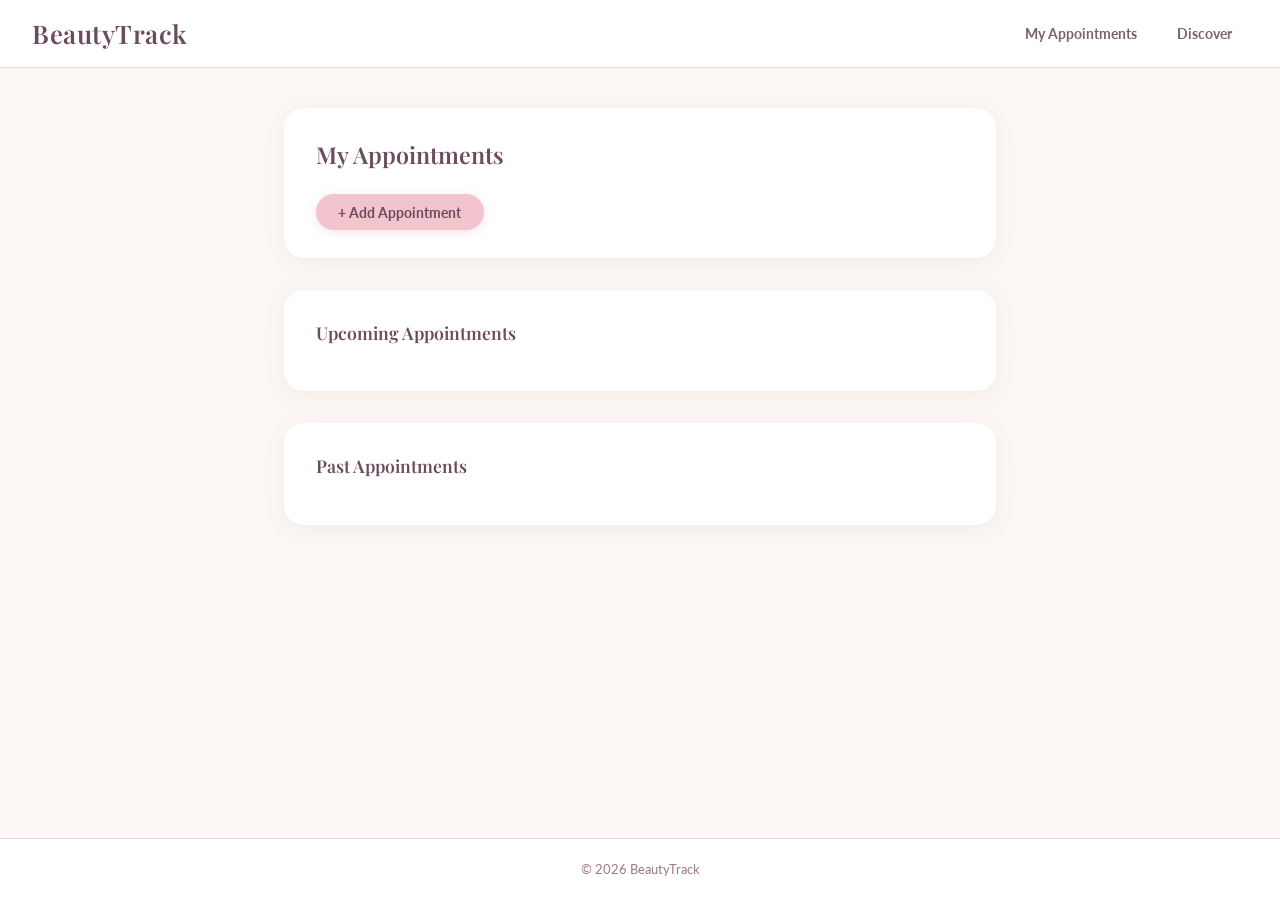
<file: index.html>
<!DOCTYPE html>
<html lang="en">
<head>
    <meta charset="UTF-8">
    <meta name="viewport" content="width=device-width, initial-scale=1.0">

    <title>BeautyTrack</title>

    <link rel="stylesheet" href="styles.css">
</head>

<body>

    <header>
        <h1>BeautyTrack</h1>

        <nav>
            <a href="index.html">My Appointments</a>
            <a href="discover.html">Discover</a>
        </nav>
    </header>


    <main>

        <section>
            <h2>My Appointments</h2>

            <button onclick="openForm()" id="add-appointment">+ Add Appointment</button>
        </section>
        <dialog id="formDialog">
            <h2>Whats your appointment</h2>
            
            <!-- The form tag with method="dialog" automatically closes the popup on submit -->
            <form method="dialog">
                <label for="name">Name:</label>
                <input type="text" id="name" required><br><br>

                <label for="event-date">Choose a Date:</label>
                <input type="date" id="event-date" name="event-date">

                <label for="appt-time">Choose an appointment time:</label>
                <input type="time" id="appt-time" name="appt-time" required>

                <label for="category">Category:</label>
                <select id="category" name="category">
                    <option value="">--Please choose a category--</option>
                    <option value="nails">Nails</option>
                    <option value="waxing">Waxing</option>
                    <option value="hair cut">Hair Cuts</option>
                </select>

                <label for="cost">Cost:</label>
                <input type="text" id="cost" required><br><br>

                <!-- Form Action Buttons -->
                <button type="button" onclick="submitForm()">Submit</button>
                <button type="button" onclick="closeForm()" id="close-btn">x</button>
            </form>
        </dialog>

        <section id="appointments">
            <h3>Upcoming Appointments</h3>
            <div id="upcoming-appointments"></div>
            <!-- Appointments will be added here with JavaScript -->

        </section>


        <section id="past-appointments">
            <h3>Past Appointments</h3>

            <!-- Past appointments will be added here with JavaScript -->

        </section>

    </main>


    <footer>
        <p>© 2026 BeautyTrack</p>
    </footer>


    <script src="script.js"></script>

</body>
</html>
</file>
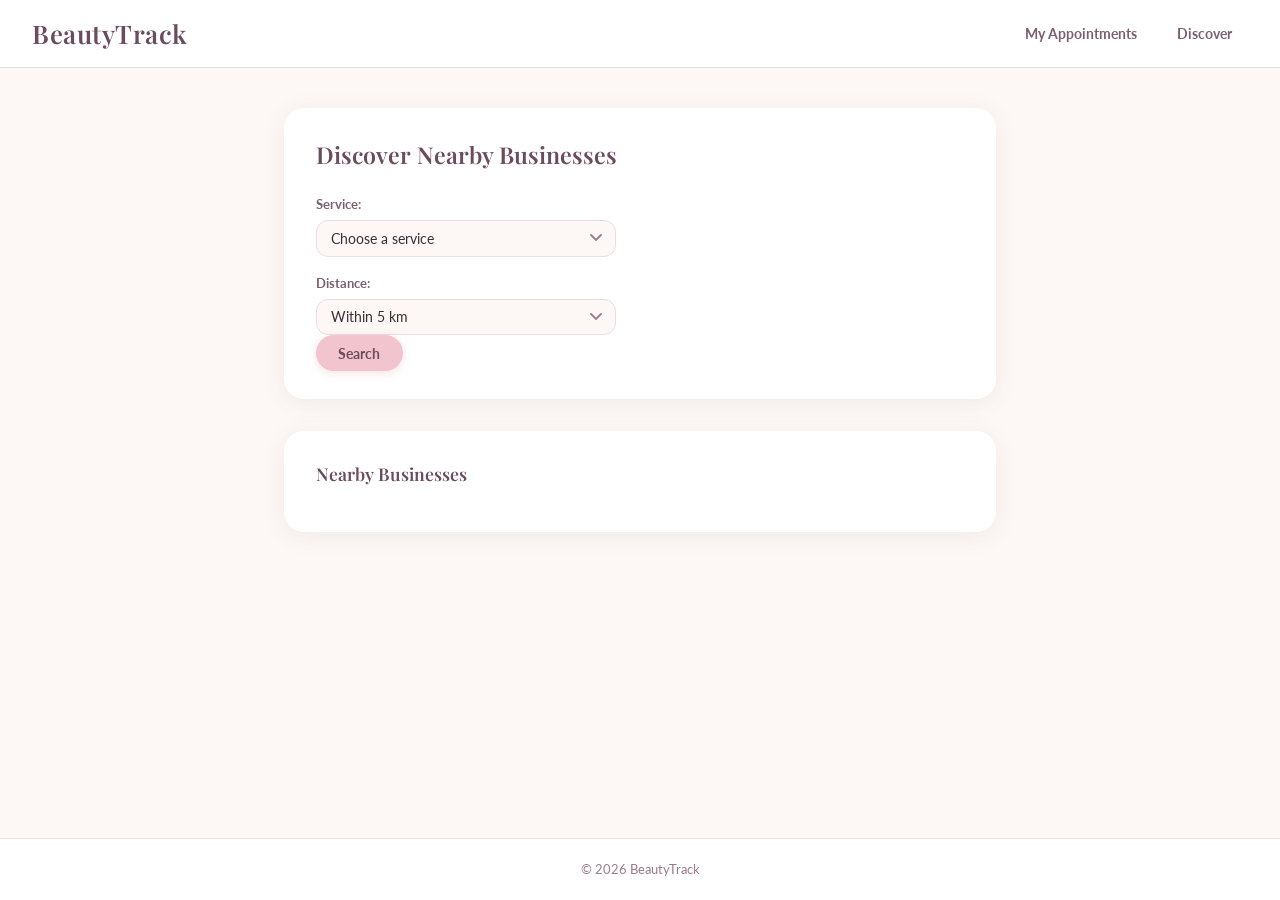
<file: discover.html>
<!DOCTYPE html>
<html lang="en">
<head>
    <meta charset="UTF-8">
    <meta name="viewport" content="width=device-width, initial-scale=1.0">

    <title>Discover - BeautyTrack</title>

    <link rel="stylesheet" href="styles.css">
</head>

<body>

    <header>
        <h1>BeautyTrack</h1>

        <nav>
            <a href="index.html">My Appointments</a>
            <a href="discover.html">Discover</a>
        </nav>
    </header>


    <main>

        <section>
            <h2>Discover Nearby Businesses</h2>

            <label for="service">Service:</label>

            <select id="service">
                <option value="">Choose a service</option>
                <option value="beauty_salon">Waxing</option>
                <option value="nail_salon">Nails</option>
                <option value="hair_salon">Hair</option>
            </select>


            <label for="distance">Distance:</label>

            <select id="distance">
                <option value="5">Within 5 km</option>
                <option value="10">Within 10 km</option>
                <option value="20">Within 20 km</option>
            </select>


            <button id="search-businesses" onclick="showPlaces()">Search</button>
        </section>


        <section id="businesses">

            <h3>Nearby Businesses</h3>
            <div id="nearby-businesses"></div>
            <!-- Businesses will be added here with JavaScript -->

        </section>

    </main>


    <footer>
        <p>© 2026 BeautyTrack</p>
    </footer>


    <script src="discover.js"></script>

</body>
</html>
</file>
<file: styles.css>
@import url('https://fonts.googleapis.com/css2?family=Playfair+Display:wght@400;600&family=Lato:wght@300;400;700&display=swap');

:root {
  --ivory: #FDF8F5;
  --rose: #F2C4CE;
  --rose-deep: #E8A0B0;
  --lavender: #D4C5E2;
  --sage: #C8D8C8;
  --mauve: #6B4B5E;
  --mauve-mid: #9B7A8E;
  --mauve-light: #E8DDE4;
  --text: #3D2B38;
  --text-soft: #7A6070;
  --white: #FFFFFF;
  --radius-lg: 20px;
  --radius-md: 12px;
  --shadow: 0 4px 24px rgba(107, 75, 94, 0.08);
  --shadow-sm: 0 2px 10px rgba(107, 75, 94, 0.06);
}

*, *::before, *::after {
  box-sizing: border-box;
  margin: 0;
  padding: 0;
}

body {
  font-family: 'Lato', sans-serif;
  font-weight: 400;
  background-color: #FDF8F5;
  color: #3D2B38;
  line-height: 1.65;
  min-height: 100vh;
  display: flex;
  flex-direction: column;
}

header {
  background: #FFFFFF;
  border-bottom: 1px solid #E8DDE4;
  padding: 0 2rem;
  display: flex;
  align-items: center;
  justify-content: space-between;
  height: 68px;
  position: sticky;
  top: 0;
  z-index: 100;
}

header h1 {
  font-family: 'Playfair Display', serif;
  font-size: 1.6rem;
  font-weight: 600;
  color: #6B4B5E;
  letter-spacing: 0.02em;
}

nav {
  display: flex;
  gap: 0.5rem;
}

nav a {
  font-size: 0.875rem;
  font-weight: 700;
  color: #7A6070;
  text-decoration: none;
  padding: 0.45rem 1rem;
  border-radius: 50px;
  transition: background 0.2s, color 0.2s;
}

nav a:hover {
  background: #E8DDE4;
  color: #6B4B5E;
}

main {
  flex: 1;
  max-width: 760px;
  width: 100%;
  margin: 0 auto;
  padding: 2.5rem 1.5rem 4rem;
  display: flex;
  flex-direction: column;
  gap: 2rem;
}

section {
  background: #FFFFFF;
  border-radius: 20px;
  padding: 1.75rem 2rem;
  box-shadow: 0 4px 24px rgba(107, 75, 94, 0.08);
}

h2 {
  font-family: 'Playfair Display', serif;
  font-size: 1.45rem;
  font-weight: 600;
  color: #6B4B5E;
  margin-bottom: 1.25rem;
}

h3 {
  font-family: 'Playfair Display', serif;
  font-size: 1.1rem;
  font-weight: 600;
  color: #6B4B5E;
  margin-bottom: 1rem;
}

button {
  font-family: 'Lato', sans-serif;
  font-weight: 700;
  font-size: 0.875rem;
  cursor: pointer;
  border: none;
  border-radius: 50px;
  padding: 0.6rem 1.4rem;
  transition: transform 0.15s, box-shadow 0.15s, background 0.2s;
}

button:active {
  transform: scale(0.97);
}

#add-appointment,
#search-businesses {
  background: #F2C4CE;
  color: #6B4B5E;
  box-shadow: 0 2px 8px rgba(242, 196, 206, 0.5);
}

#add-appointment:hover,
#search-businesses:hover {
  background: #E8A0B0;
  box-shadow: 0 4px 14px rgba(232, 160, 176, 0.5);
}

label {
  font-size: 0.8rem;
  font-weight: 700;
  color: #7A6070;
  display: block;
  margin-bottom: 0.3rem;
  margin-top: 1rem;
}

label:first-of-type {
  margin-top: 0;
}

select {
  font-family: 'Lato', sans-serif;
  font-size: 0.9rem;
  color: #3D2B38;
  background-color: #FDF8F5;
  border: 1.5px solid #E8DDE4;
  border-radius: 12px;
  padding: 0.55rem 2.2rem 0.55rem 0.85rem;
  appearance: none;
  -webkit-appearance: none;
  background-image: url("data:image/svg+xml,%3Csvg xmlns='http://www.w3.org/2000/svg' width='12' height='8' viewBox='0 0 12 8'%3E%3Cpath d='M1 1l5 5 5-5' stroke='%239B7A8E' stroke-width='1.8' fill='none' stroke-linecap='round'/%3E%3C/svg%3E");
  background-repeat: no-repeat;
  background-position: right 0.8rem center;
  width: 100%;
  max-width: 300px;
  display: block;
  cursor: pointer;
}

select:focus {
  outline: none;
  border-color: #E8A0B0;
  box-shadow: 0 0 0 3px rgba(242, 196, 206, 0.35);
}

.appointment-card {
  display: flex;
  align-items: center;
  justify-content: space-between;
  background: #fff;
  border-radius: 16px;
  padding: 14px 20px;
  margin-bottom: 12px;
  box-shadow: 0 2px 8px rgba(0,0,0,0.08);
  width: 100%;
  box-sizing: border-box;
}

.appointment-card:last-child {
  margin-bottom: 0;
}

.appointment-card .info {
  flex: 1;
}

.appointment-card .info strong {
  display: block;
  font-size: 0.95rem;
  color: #3D2B38;
  margin-bottom: 0.2rem;
}

.appointment-card .info span {
  font-size: 0.82rem;
  color: #7A6070;
}

.appointment-card .actions {
  display: flex;
  gap: 0.4rem;
  flex-shrink: 0;
}

.appointment-card .actions button {
  font-size: 0.78rem;
  padding: 0.35rem 0.85rem;
  background: #E8DDE4;
  color: #6B4B5E;
  box-shadow: none;
}

.appointment-card .actions button:hover {
  background: #D4C5E2;
}

.appointment-card .actions button.danger {
  background: #FFE8ED;
  color: #C0647A;
}

.appointment-card .actions button.danger:hover {
  background: #FFD0DA;
}

.delete-btn {
    background: none;
    border: none;
    font-size: 1.2rem;
    cursor: pointer;
    color: #ccc;
    padding: 4px 8px;
    border-radius: 8px;
    transition: color 0.2s;
}

.delete-btn:hover {
    color: #e57373;
}

#past-appointments .appointment-card {
  border-left-color: #C8D8C8;
  opacity: 0.8;
}

.business-card {
  background: #FDF8F5;
  border-radius: 12px;
  padding: 1.1rem 1.3rem;
  margin-bottom: 0.75rem;
  box-shadow: 0 2px 10px rgba(107, 75, 94, 0.06);
  display: flex;
  align-items: center;
  gap: 1.1rem;
  transition: box-shadow 0.2s;
}

.business-card:hover {
  box-shadow: 0 6px 24px rgba(107, 75, 94, 0.12);
}

.business-card:last-child {
  margin-bottom: 0;
}

.business-card .avatar {
  width: 46px;
  height: 46px;
  border-radius: 50%;
  background: linear-gradient(135deg, #F2C4CE, #D4C5E2);
  display: flex;
  align-items: center;
  justify-content: center;
  font-size: 1.2rem;
  flex-shrink: 0;
}

.business-card .details {
  flex: 1;
}

.business-card .details strong {
  display: block;
  font-size: 0.95rem;
  color: #3D2B38;
  margin-bottom: 0.15rem;
}

.business-card .details span {
  font-size: 0.82rem;
  color: #7A6070;
}

.business-card .book-btn {
  background: #F2C4CE;
  color: #6B4B5E;
  font-size: 0.8rem;
  padding: 0.4rem 1rem;
  box-shadow: none;
  flex-shrink: 0;
}

.business-card .book-btn:hover {
  background: #E8A0B0;
}

.tag {
  display: inline-block;
  font-size: 0.72rem;
  font-weight: 700;
  padding: 0.2rem 0.65rem;
  border-radius: 50px;
  background: #D4C5E2;
  color: #6B4B5E;
  margin-left: 0.4rem;
  vertical-align: middle;
}

/* Dialog */
dialog {
  border: none;
  border-radius: 24px;
  padding: 2.25rem 2rem 2rem;
  width: min(92vw, 420px);
  background: #FFFFFF;
  box-shadow: 0 20px 60px rgba(107, 75, 94, 0.2);
  position: fixed;
  top: 50%;
  left: 50%;
  transform: translate(-50%, -50%);
  margin: 0;
  animation: popIn 0.22s ease;
}

@keyframes popIn {
  from { opacity: 0; transform: translate(-50%, -48%) scale(0.96); }
  to   { opacity: 1; transform: translate(-50%, -50%) scale(1); }
}

dialog::backdrop {
  background: rgba(107, 75, 94, 0.2);
  backdrop-filter: blur(4px);
  -webkit-backdrop-filter: blur(4px);
}

dialog[open] {
  display: flex;
  flex-direction: column;
}

dialog h2 {
  font-family: 'Playfair Display', serif;
  font-size: 1.25rem;
  color: #6B4B5E;
  margin-bottom: 1.25rem;
  text-align: center;
}

dialog label {
  margin-top: 1rem;
  font-size: 0.78rem;
  font-weight: 700;
  color: #7A6070;
  display: block;
}

dialog label:first-of-type {
  margin-top: 0;
}

dialog input[type="text"],
dialog input[type="date"] {
  font-family: 'Lato', sans-serif;
  font-size: 0.9rem;
  color: #3D2B38;
  background: #FDF8F5;
  border: 1.5px solid #E8DDE4;
  border-radius: 12px;
  padding: 0.55rem 0.85rem;
  width: 100%;
  display: block;
  margin-top: 0.3rem;
}

dialog input[type="text"]:focus,
dialog input[type="date"]:focus {
  outline: none;
  border-color: #E8A0B0;
  box-shadow: 0 0 0 3px rgba(242, 196, 206, 0.35);
}

dialog select {
  margin-top: 0.3rem;
  max-width: 100%;
  width: 100%;
}

dialog br {
  display: none;
}

dialog form {
  display: flex;
  flex-direction: column;
}

dialog form button[type="submit"] {
  margin-top: 1.6rem;
  width: 100%;
  padding: 0.7rem;
  font-size: 0.9rem;
  background: linear-gradient(135deg, #F2C4CE, #D4C5E2);
  color: #6B4B5E;
  border-radius: 50px;
  box-shadow: 0 4px 14px rgba(212, 197, 226, 0.5);
}

dialog form button[type="submit"]:hover {
  background: linear-gradient(135deg, #E8A0B0, #C4B0D8);
}

#close-btn {
  position: absolute;
  top: 0.9rem;
  right: 1rem;
  width: 30px;
  height: 30px;
  padding: 0;
  font-size: 1rem;
  line-height: 1;
  background: #E8DDE4;
  color: #6B4B5E;
  border-radius: 50%;
  box-shadow: none;
  display: flex;
  align-items: center;
  justify-content: center;
}

#close-btn:hover {
  background: #D4C5E2;
}

footer {
  text-align: center;
  padding: 1.25rem 1rem;
  font-size: 0.8rem;
  color: #9B7A8E;
  border-top: 1px solid #E8DDE4;
  background: #FFFFFF;
}

@media (max-width: 600px) {
  header { padding: 0 1rem; }
  header h1 { font-size: 1.3rem; }
  nav a { padding: 0.4rem 0.7rem; font-size: 0.8rem; }
  main { padding: 1.5rem 1rem 3rem; }
  section { padding: 1.4rem 1.25rem; }
  .appointment-card { flex-direction: column; }
  .appointment-card .actions { align-self: flex-end; }
}

@media (prefers-reduced-motion: reduce) {
  *, *::before, *::after { transition: none !important; }
}
</file>
